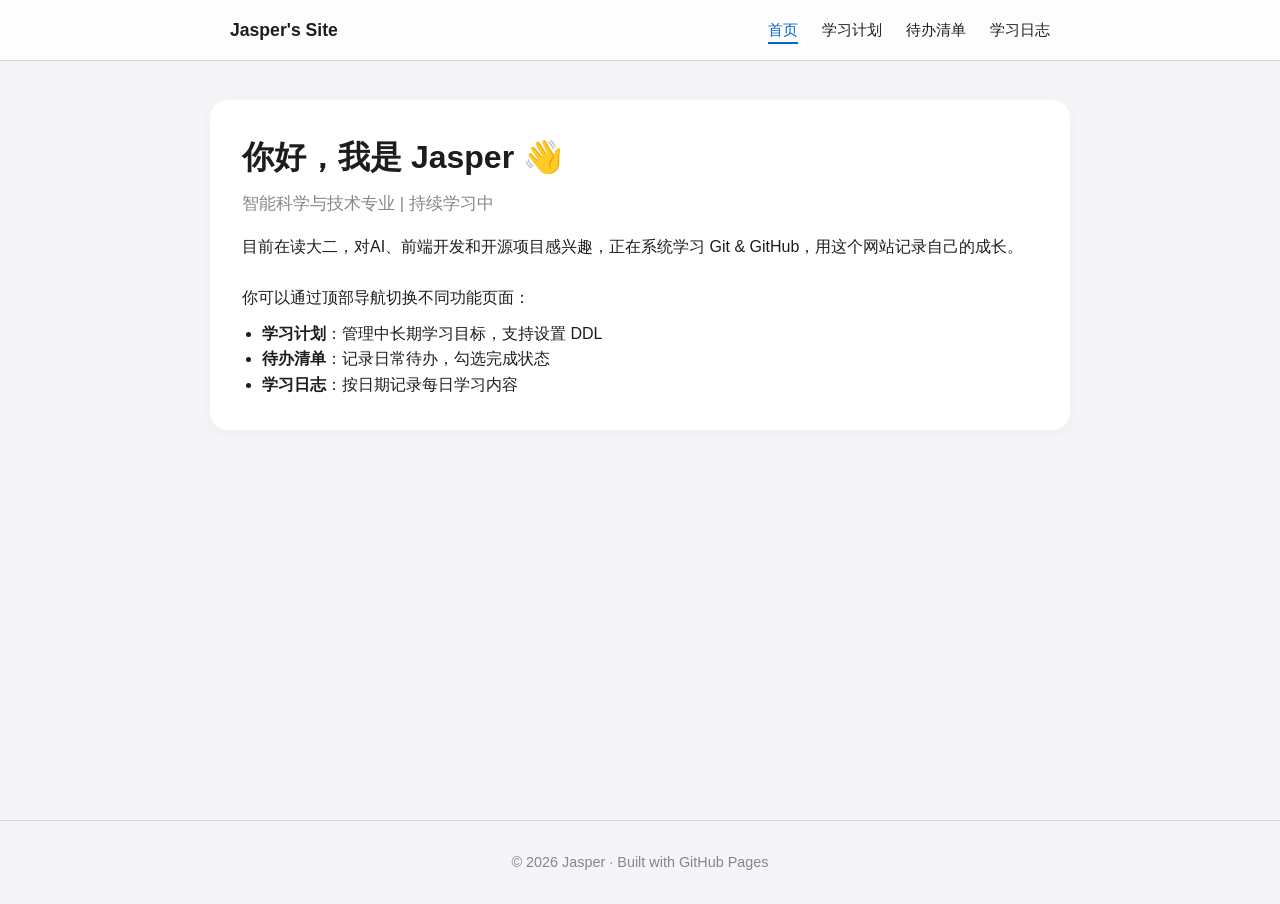
<file: index.html>
<!DOCTYPE html>
<html lang="zh-CN">
<head>
    <meta charset="UTF-8">
    <meta name="viewport" content="width=device-width, initial-scale=1.0">
    <title>首页 | Jasper 的学习主页</title>
    <link rel="stylesheet" href="style.css">
</head>
<body>
    <nav class="navbar">
        <div class="container nav-content">
            <a href="index.html" class="logo">Jasper's Site</a>
            <ul class="nav-links">
                <li><a href="index.html" class="active">首页</a></li>
                <li><a href="plan.html">学习计划</a></li>
                <li><a href="todo.html">待办清单</a></li>
                <li><a href="log.html">学习日志</a></li>
            </ul>
        </div>
    </nav>

    <div class="container main-content">
        <section class="card">
            <h1>你好，我是 Jasper 👋</h1>
            <p class="subtitle">智能科学与技术专业 | 持续学习中</p>
            <p>目前在读大二，对AI、前端开发和开源项目感兴趣，正在系统学习 Git & GitHub，用这个网站记录自己的成长。</p>
            <br>
            <p>你可以通过顶部导航切换不同功能页面：</p>
            <ul style="margin-top: 10px; padding-left: 20px;">
                <li><strong>学习计划</strong>：管理中长期学习目标，支持设置 DDL</li>
                <li><strong>待办清单</strong>：记录日常待办，勾选完成状态</li>
                <li><strong>学习日志</strong>：按日期记录每日学习内容</li>
            </ul>
        </section>
    </div>

    <footer class="footer">
        <div class="container">
            <p>© 2026 Jasper · Built with GitHub Pages</p>
        </div>
    </footer>

    <script src="script.js"></script>
</body>
</html>
</file>
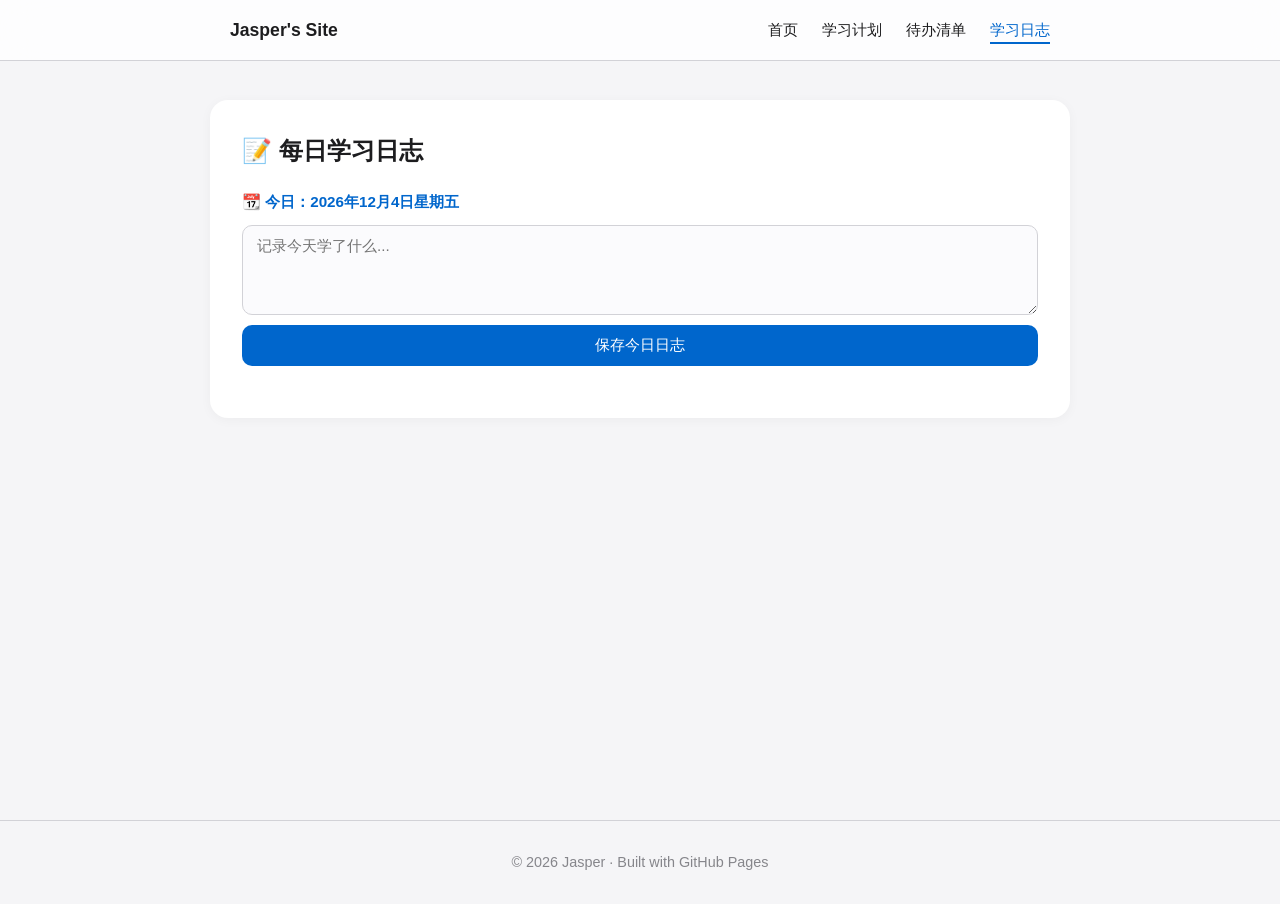
<file: log.html>
<!DOCTYPE html>
<html lang="zh-CN">
<head>
    <meta charset="UTF-8">
    <meta name="viewport" content="width=device-width, initial-scale=1.0">
    <title>学习日志 | Jasper 的学习主页</title>
    <link rel="stylesheet" href="style.css">
</head>
<body>
    <nav class="navbar">
        <div class="container nav-content">
            <a href="index.html" class="logo">Jasper's Site</a>
            <ul class="nav-links">
                <li><a href="index.html">首页</a></li>
                <li><a href="plan.html">学习计划</a></li>
                <li><a href="todo.html">待办清单</a></li>
                <li><a href="log.html" class="active">学习日志</a></li>
            </ul>
        </div>
    </nav>

    <div class="container main-content">
        <section class="card">
            <h2>📝 每日学习日志</h2>
            <p class="log-date-tip" id="todayDate"></p>
            <div class="input-group">
                <textarea id="logInput" rows="4" placeholder="记录今天学了什么..."></textarea>
                <button id="addLogBtn">保存今日日志</button>
            </div>
            <div id="logHistory" class="log-history"></div>
        </section>
    </div>

    <footer class="footer">
        <div class="container">
            <p>© 2026 Jasper · Built with GitHub Pages</p>
        </div>
    </footer>

    <script src="script.js"></script>
</body>
</html>
</file>
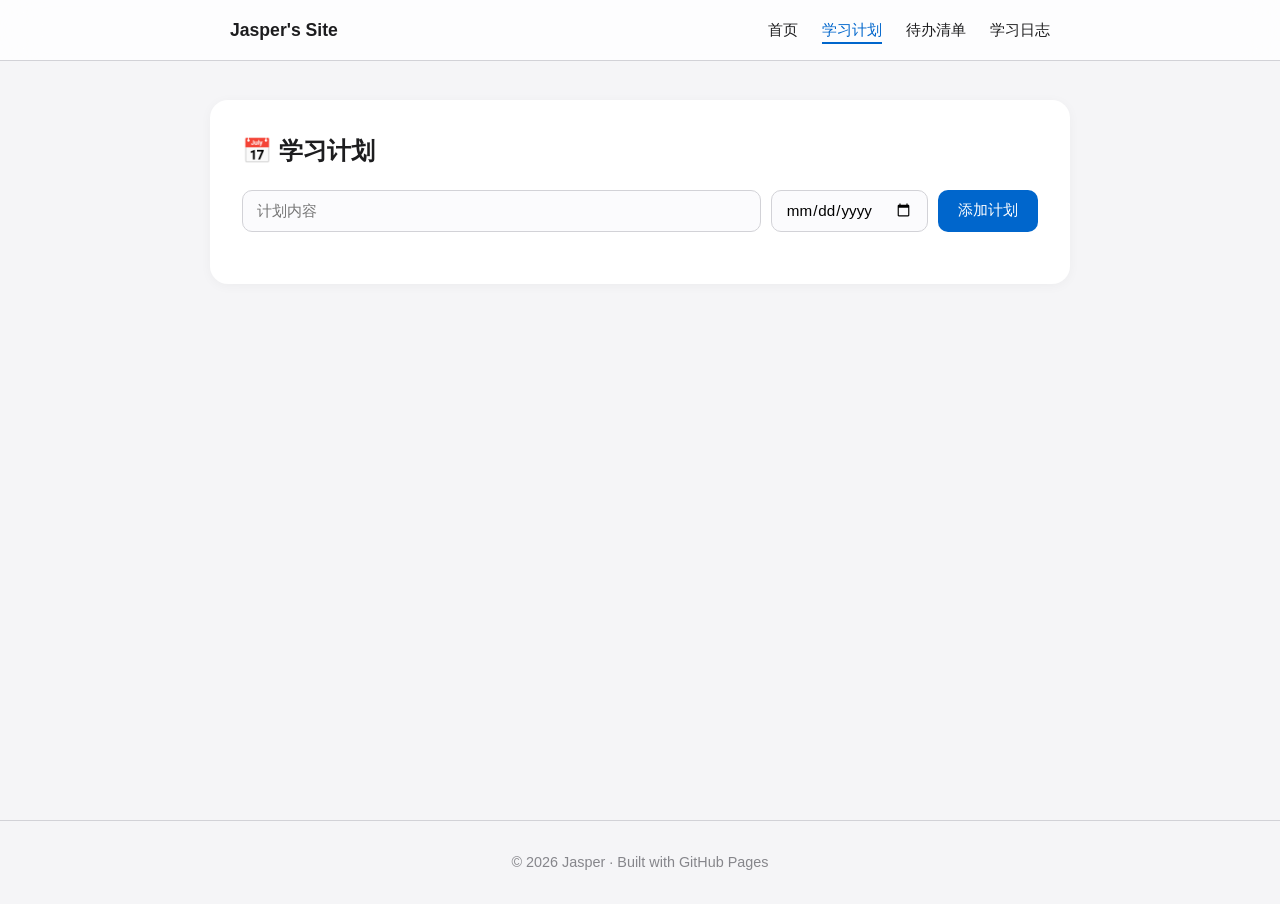
<file: plan.html>
<!DOCTYPE html>
<html lang="zh-CN">
<head>
    <meta charset="UTF-8">
    <meta name="viewport" content="width=device-width, initial-scale=1.0">
    <title>学习计划 | Jasper 的学习主页</title>
    <link rel="stylesheet" href="style.css">
</head>
<body>
    <nav class="navbar">
        <div class="container nav-content">
            <a href="index.html" class="logo">Jasper's Site</a>
            <ul class="nav-links">
                <li><a href="index.html">首页</a></li>
                <li><a href="plan.html" class="active">学习计划</a></li>
                <li><a href="todo.html">待办清单</a></li>
                <li><a href="log.html">学习日志</a></li>
            </ul>
        </div>
    </nav>

    <div class="container main-content">
        <section class="card">
            <h2>📅 学习计划</h2>
            <div class="input-row">
                <input type="text" id="planInput" placeholder="计划内容" class="flex-1">
                <input type="date" id="planDeadline">
                <button id="addPlanBtn">添加计划</button>
            </div>
            <ul id="planList" class="item-list"></ul>
        </section>
    </div>

    <footer class="footer">
        <div class="container">
            <p>© 2026 Jasper · Built with GitHub Pages</p>
        </div>
    </footer>

    <script src="script.js"></script>
</body>
</html>
</file>
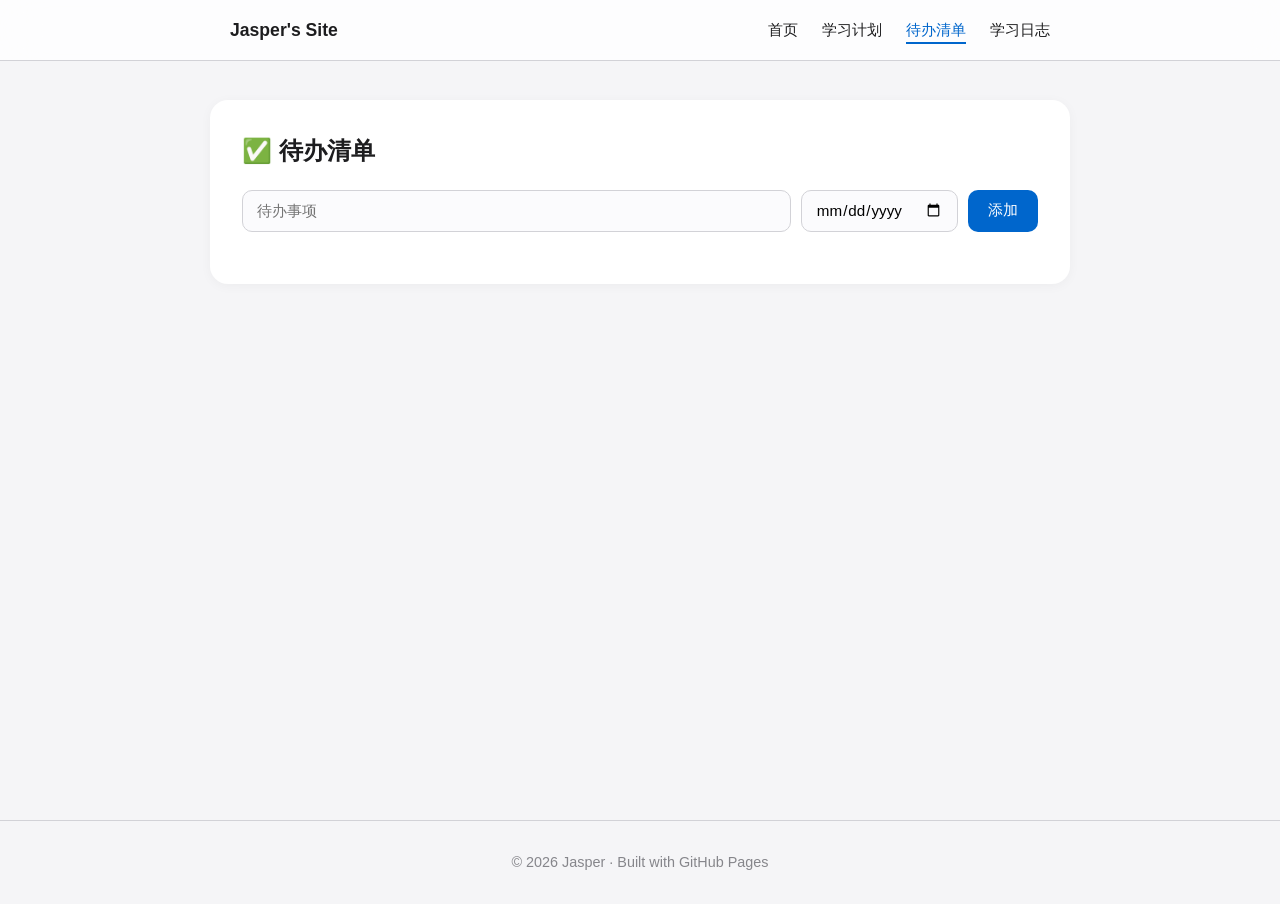
<file: todo.html>
<!DOCTYPE html>
<html lang="zh-CN">
<head>
    <meta charset="UTF-8">
    <meta name="viewport" content="width=device-width, initial-scale=1.0">
    <title>待办清单 | Jasper 的学习主页</title>
    <link rel="stylesheet" href="style.css">
</head>
<body>
    <nav class="navbar">
        <div class="container nav-content">
            <a href="index.html" class="logo">Jasper's Site</a>
            <ul class="nav-links">
                <li><a href="index.html">首页</a></li>
                <li><a href="plan.html">学习计划</a></li>
                <li><a href="todo.html" class="active">待办清单</a></li>
                <li><a href="log.html">学习日志</a></li>
            </ul>
        </div>
    </nav>

    <div class="container main-content">
        <section class="card">
            <h2>✅ 待办清单</h2>
            <div class="input-row">
                <input type="text" id="todoInput" placeholder="待办事项" class="flex-1">
                <input type="date" id="todoDeadline">
                <button id="addTodoBtn">添加</button>
            </div>
            <ul id="todoList" class="item-list"></ul>
        </section>
    </div>

    <footer class="footer">
        <div class="container">
            <p>© 2026 Jasper · Built with GitHub Pages</p>
        </div>
    </footer>

    <script src="script.js"></script>
</body>
</html>
</file>
<file: style.css>
* {
    margin: 0;
    padding: 0;
    box-sizing: border-box;
}

body {
    font-family: -apple-system, BlinkMacSystemFont, "Segoe UI", sans-serif;
    background-color: #f5f5f7;
    color: #1d1d1f;
    line-height: 1.6;
    padding-top: 60px;
}

.container {
    max-width: 860px;
    margin: 0 auto;
    padding: 0 20px;
}

/* 导航栏 */
.navbar {
    position: fixed;
    top: 0;
    width: 100%;
    background: rgba(255, 255, 255, 0.8);
    backdrop-filter: blur(20px);
    border-bottom: 1px solid #d2d2d7;
    z-index: 100;
}

.nav-content {
    display: flex;
    justify-content: space-between;
    align-items: center;
    height: 60px;
}

.logo {
    font-weight: 600;
    font-size: 1.1rem;
    color: #1d1d1f;
    text-decoration: none;
}

.nav-links {
    display: flex;
    gap: 24px;
    list-style: none;
}

.nav-links a {
    color: #1d1d1f;
    text-decoration: none;
    font-size: 0.95rem;
    padding-bottom: 4px;
    border-bottom: 2px solid transparent;
    transition: all 0.2s;
}

.nav-links a:hover,
.nav-links a.active {
    color: #0066cc;
    border-bottom-color: #0066cc;
}

/* 主内容 */
.main-content {
    padding: 40px 0;
    min-height: calc(100vh - 140px);
}

/* 卡片样式 */
.card {
    background: #fff;
    border-radius: 18px;
    padding: 32px;
    box-shadow: 0 2px 12px rgba(0, 0, 0, 0.04);
}

.card h1 {
    font-size: 2rem;
    margin-bottom: 8px;
}

.card h2 {
    font-size: 1.5rem;
    margin-bottom: 20px;
    color: #1d1d1f;
}

.subtitle {
    color: #86868b;
    margin-bottom: 16px;
    font-size: 1.05rem;
}

/* 输入行 */
.input-row {
    display: flex;
    gap: 10px;
    margin-bottom: 20px;
    flex-wrap: wrap;
}

.input-group {
    display: flex;
    flex-direction: column;
    gap: 10px;
    margin-bottom: 20px;
}

.flex-1 {
    flex: 1;
    min-width: 180px;
}

input[type="text"],
input[type="date"],
textarea {
    padding: 10px 14px;
    border: 1px solid #d2d2d7;
    border-radius: 10px;
    font-size: 0.95rem;
    font-family: inherit;
    background: #fbfbfd;
}

input[type="text"]:focus,
input[type="date"]:focus,
textarea:focus {
    outline: none;
    border-color: #0066cc;
}

textarea {
    resize: vertical;
}

button {
    padding: 10px 20px;
    background: #0066cc;
    color: #fff;
    border: none;
    border-radius: 10px;
    font-size: 0.95rem;
    cursor: pointer;
}

button:hover {
    background: #0055aa;
}

/* 通用列表 */
.item-list {
    list-style: none;
    display: flex;
    flex-direction: column;
    gap: 10px;
}

.item {
    display: flex;
    align-items: center;
    gap: 12px;
    padding: 12px 14px;
    background: #fbfbfd;
    border-radius: 10px;
}

.item-text {
    flex: 1;
}

.item.done .item-text {
    text-decoration: line-through;
    color: #86868b;
}

.deadline-tag {
    font-size: 0.82rem;
    padding: 3px 8px;
    border-radius: 6px;
    background: #e8f0fe;
    color: #0066cc;
    white-space: nowrap;
}

.deadline-tag.urgent {
    background: #fff2f2;
    color: #ff3b30;
}

.delete-btn {
    background: none;
    color: #ff3b30;
    padding: 4px 8px;
    font-size: 0.85rem;
}

.delete-btn:hover {
    background: #fff2f2;
}

.edit-btn {
    background: none;
    color: #0066cc;
    padding: 4px 8px;
    font-size: 0.85rem;
}

.edit-btn:hover {
    background: #e8f0fe;
}

/* 日志 */
.log-date-tip {
    color: #0066cc;
    font-weight: 600;
    margin-bottom: 10px;
    font-size: 0.95rem;
}

.log-history {
    display: flex;
    flex-direction: column;
    gap: 16px;
}

.log-item {
    padding: 16px;
    background: #fbfbfd;
    border-radius: 10px;
}

.log-item .log-date {
    font-weight: 600;
    color: #0066cc;
    margin-bottom: 6px;
    font-size: 0.9rem;
}

/* 页脚 */
.footer {
    text-align: center;
    padding: 30px 0;
    color: #86868b;
    font-size: 0.9rem;
    border-top: 1px solid #d2d2d7;
}

/* 深色模式 */
@media (prefers-color-scheme: dark) {
    body {
        background-color: #000;
        color: #f5f5f7;
    }
    .navbar {
        background: rgba(0, 0, 0, 0.8);
        border-bottom-color: #333;
    }
    .logo, .nav-links a {
        color: #f5f5f7;
    }
    .nav-links a:hover,
    .nav-links a.active {
        color: #6aa0ff;
        border-bottom-color: #6aa0ff;
    }
    .card {
        background: #1c1c1e;
        box-shadow: 0 2px 12px rgba(0, 0, 0, 0.3);
    }
    input[type="text"],
    input[type="date"],
    textarea {
        background: #2c2c2e;
        border-color: #3a3a3c;
        color: #f5f5f7;
    }
    .item, .log-item {
        background: #2c2c2e;
    }
    .deadline-tag {
        background: #1a2a4a;
        color: #6aa0ff;
    }
    .deadline-tag.urgent {
        background: #3a1c1c;
        color: #ff6b60;
    }
    .footer {
        border-top-color: #333;
    }
}

/* 手机端 */
@media (max-width: 600px) {
    .nav-links {
        gap: 14px;
        font-size: 0.85rem;
    }
    .card {
        padding: 24px 20px;
    }
    .input-row {
        flex-direction: column;
    }
}
</file>
